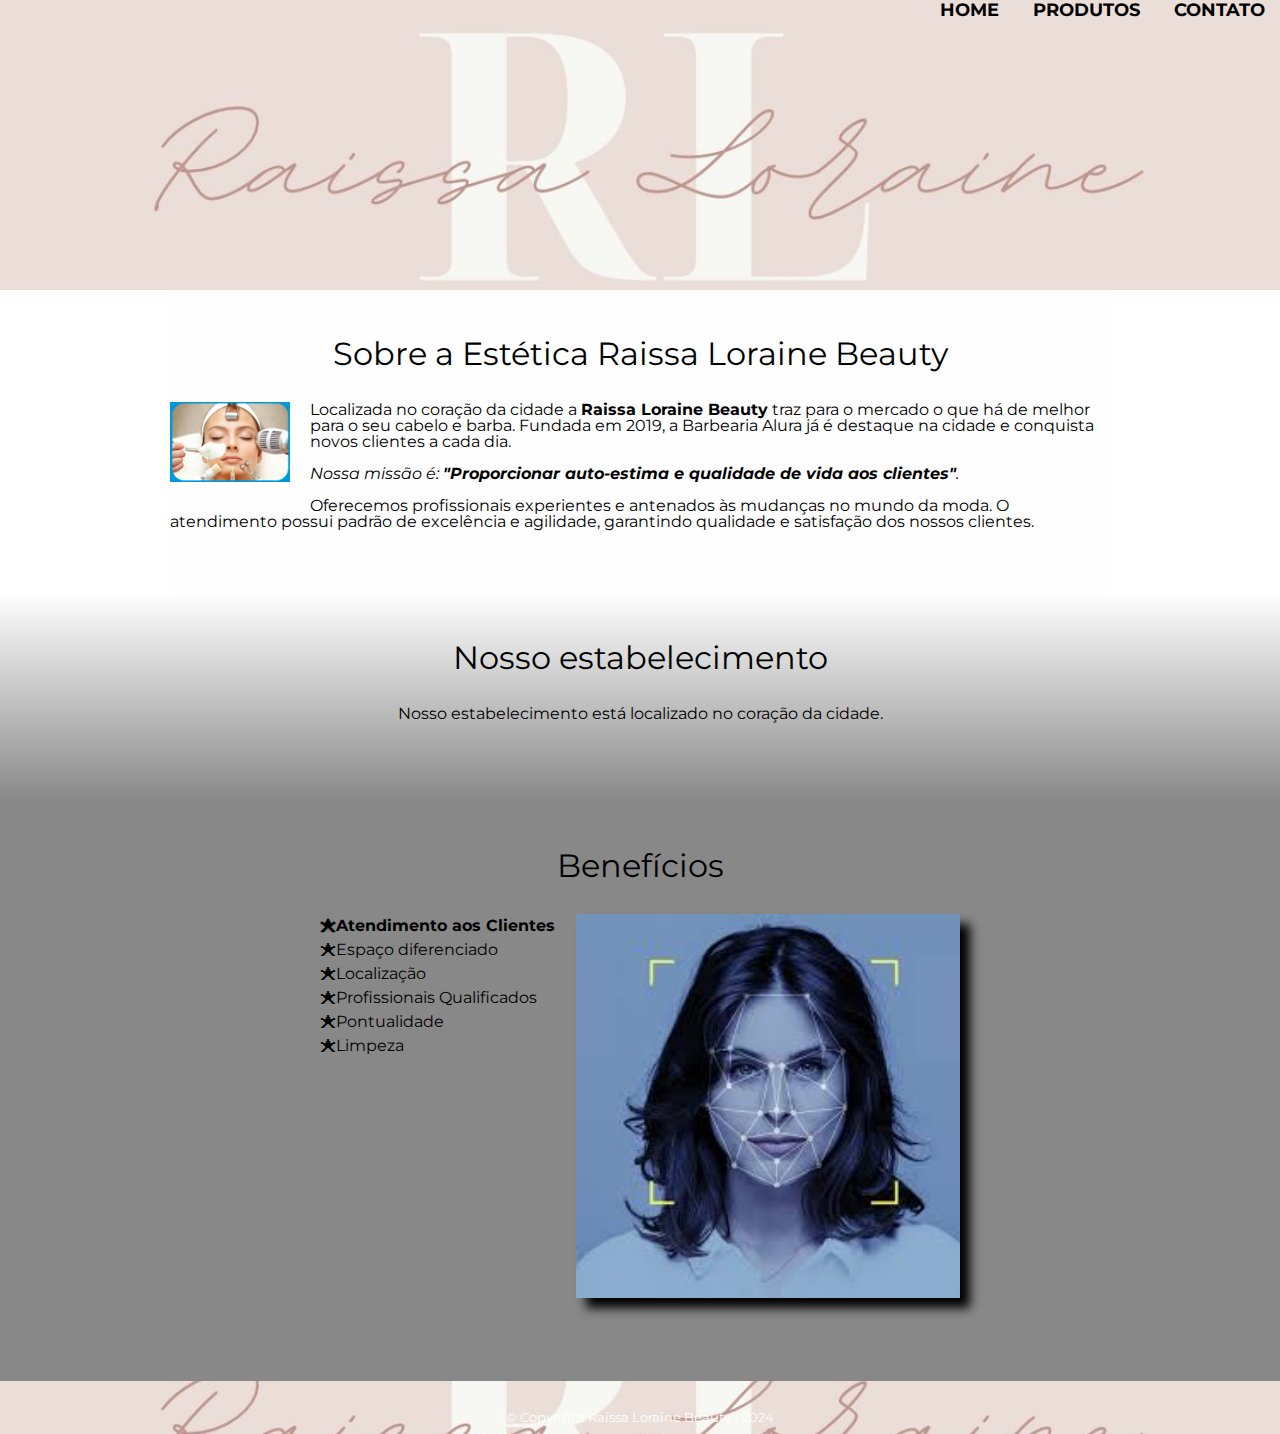
<file: index.html>
<!DOCTYPE html>
<html lang="pt-br">
	<head>
		<meta charset="UTF-8">
		<meta name="viewport" content="width=device-width">
		<title>Barbearia Alura</title>

		<link rel="stylesheet" href="reset.css">
		<link rel="stylesheet" href="style.css">
		<link href="https://fonts.googleapis.com/css?family=Montserrat&display=swap" rel="stylesheet">
	</head>

	<body>
		<header>
			<!--Teste-->
			<div class="caixa">			
				<nav>
					<ul>
						<li><a href="index.html">Home</a></li>
						<li><a href="produtos.html">Produtos</a></li>
						<li><a href="contato.html">Contato</a></li>
					</ul>
				</nav>
			</div>
		</header>

		<main>
			<section class="principal">
				<h2 class="titulo-principal">Sobre a Estética Raissa Loraine Beauty</h2>

				<img class="utensilios" src="utensilios2.jpg" alt="Utensilios">
		 
				<p>Localizada no coração da cidade a <strong>Raissa Loraine Beauty</strong> traz para o mercado o que há de melhor para o seu cabelo e barba. Fundada em 2019, a Barbearia Alura já é destaque na cidade e conquista novos clientes a cada dia.</p>

				<p id="missao"><em>Nossa missão é: <strong>"Proporcionar auto-estima e qualidade de vida aos clientes"</strong>.</em></p>

				<p>Oferecemos profissionais experientes e antenados às mudanças no mundo da moda. O atendimento possui padrão de excelência e agilidade, garantindo qualidade e satisfação dos nossos clientes.</p>
			</section>

			<section class="mapa">
				<h3 class="titulo-principal">Nosso estabelecimento</h3>
				<p>Nosso estabelecimento está localizado no coração da cidade.</p>

				<div class="mapa-conteudo">
					<frame-title src="https://www.google.com/maps/embed?pb=!1m18!1m12!1m3!1d3656.4483278365396!2d-46.63466568562861!3d-23.588249068469487!2m3!1f0!2f0!3f0!3m2!1i1024!2i768!4f13.1!3m3!1m2!1s0x94ce5a2b2ed7f3a1%3A0xab35da2f5ca62674!2sCaelum!5e0!3m2!1spt-BR!2sbr!4v1568814489656!5m2!1spt-BR!2sbr" width="100%" height="300" frameborder="0" style="border:0;" allowfullscreen=""></frame>
				</div>
			</section>

			<section class="beneficios">
				<h3 class="titulo-principal">Benefícios</h3>

				<div class="conteudo-beneficios">
					<ul class="lista-beneficios">
						<li class="itens">Atendimento aos Clientes</li>
						<li class="itens">Espaço diferenciado</li>
						<li class="itens">Localização</li>
						<li class="itens">Profissionais Qualificados</li>
						<li class="itens">Pontualidade</li>
						<li class="itens">Limpeza</li>
					</ul><img src="beneficios1.jpeg" class="imagem-beneficios" alt="benefifios">
				</div>

				<div class="video">
					<frame-title width="100%" height="315" src="https://www.youtube.com/embed/wcVVXUV0YUY" frameborder="0" allow="accelerometer; autoplay; encrypted-media; gyroscope; picture-in-picture" allowfullscreen></frame>
				</div>
			</section>
		</main>

		<footer>
			<p class="copyright">&copy; Copyright Raissa Loraine Beauty - 2024</p>
		</footer>
	</body>
</html>
</file>
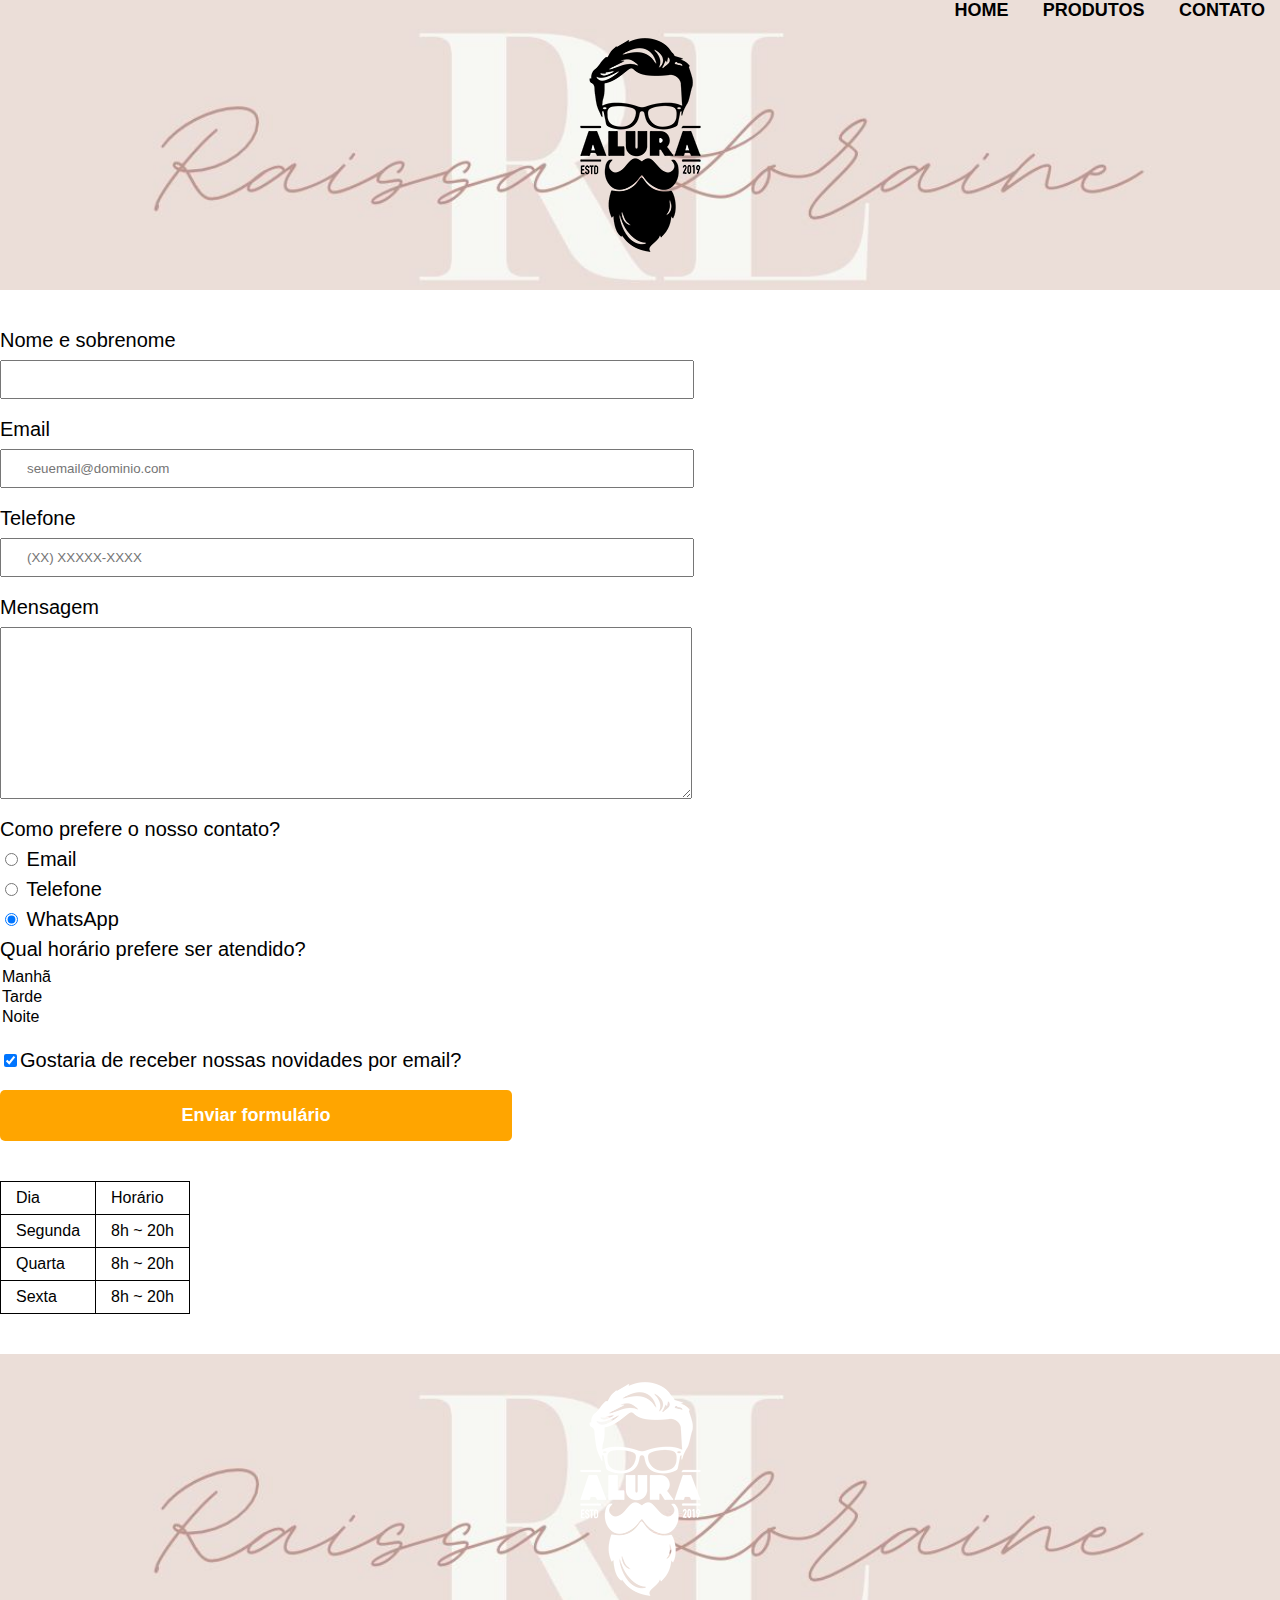
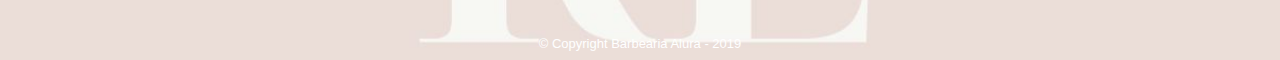
<file: contato.html>
<!DOCTYPE html>
<html lang="pt-br">
	<head>
		<meta charset="UTF-8">
		<title>Contato - Barbearia Alura</title>

		<link rel="stylesheet" href="reset.css">
		<link rel="stylesheet" href="style.css">
	</head>
	<body>
		<header>
			<div class="caixa">
				<h1><img src="logo.png" alt="Logo da Barbearia Alura"></h1>

				<nav>
					<ul>
						<li><a href="index.html">Home</a></li>
						<li><a href="produtos.html">Produtos</a></li>
						<li><a href="contato.html">Contato</a></li>
					</ul>
				</nav>
			</div>
		</header>

		<main>
			<form>
				<label for="nomesobrenome">Nome e sobrenome</label>
				<input type="text" id="nomesobrenome" class="input-padrao" required>

				<label for="email">Email</label>
				<input type="email" id="email" class="input-padrao" required placeholder="seuemail@dominio.com">

				<label for="telefone">Telefone</label>
				<input type="tel" id="telefone" class="input-padrao" required placeholder="(XX) XXXXX-XXXX">

				<label for="mensagem">Mensagem</label>
				<textarea cols="70" rows="10" id="mensagem" class="input-padrao" required></textarea>

				<fieldset>
					<legend>Como prefere o nosso contato?</legend>
					<label for="radio-email"><input type="radio" name="contato" value="email" id="radio-email"> Email</label>
					
					<label for="radio-telefone"><input type="radio" name="contato" value="telefone" id="radio-telefone"> Telefone</label>
					
					<label for="radio-whatsapp"><input type="radio" name="contato" value="whatsapp" id="radio-whatsapp" checked> WhatsApp</label>
				</fieldset>

				<fieldset>
					<legend>Qual horário prefere ser atendido?</legend>
					<select-name>
						<option>Manhã</option>
						<option>Tarde</option>
						<option>Noite</option>
					</select>
				</fieldset>

				<label class="checkbox"><input type="checkbox" checked>Gostaria de receber nossas novidades por email?</label>

				<input type="submit" value="Enviar formulário" class="enviar">
			</form>

			<table>
				<tr>
					<td>Dia</td>
					<td>Horário</td>
				</tr>
				<tr>
					<td>Segunda</td>
					<td>8h ~ 20h</td>
				</tr>
				<tr>
					<td>Quarta</td>
					<td>8h ~ 20h</td>
				</tr>
				<tr>
					<td>Sexta</td>
					<td>8h ~ 20h</td>
				</tr>
			</table>
		</main>

		<footer>
			<img src="logo-branco.png" alt="Logo da Barbearia Alura">
			<p class="copyright">&copy; Copyright Barbearia Alura - 2019</p>
		</footer>
	</body>
</html>
</file>
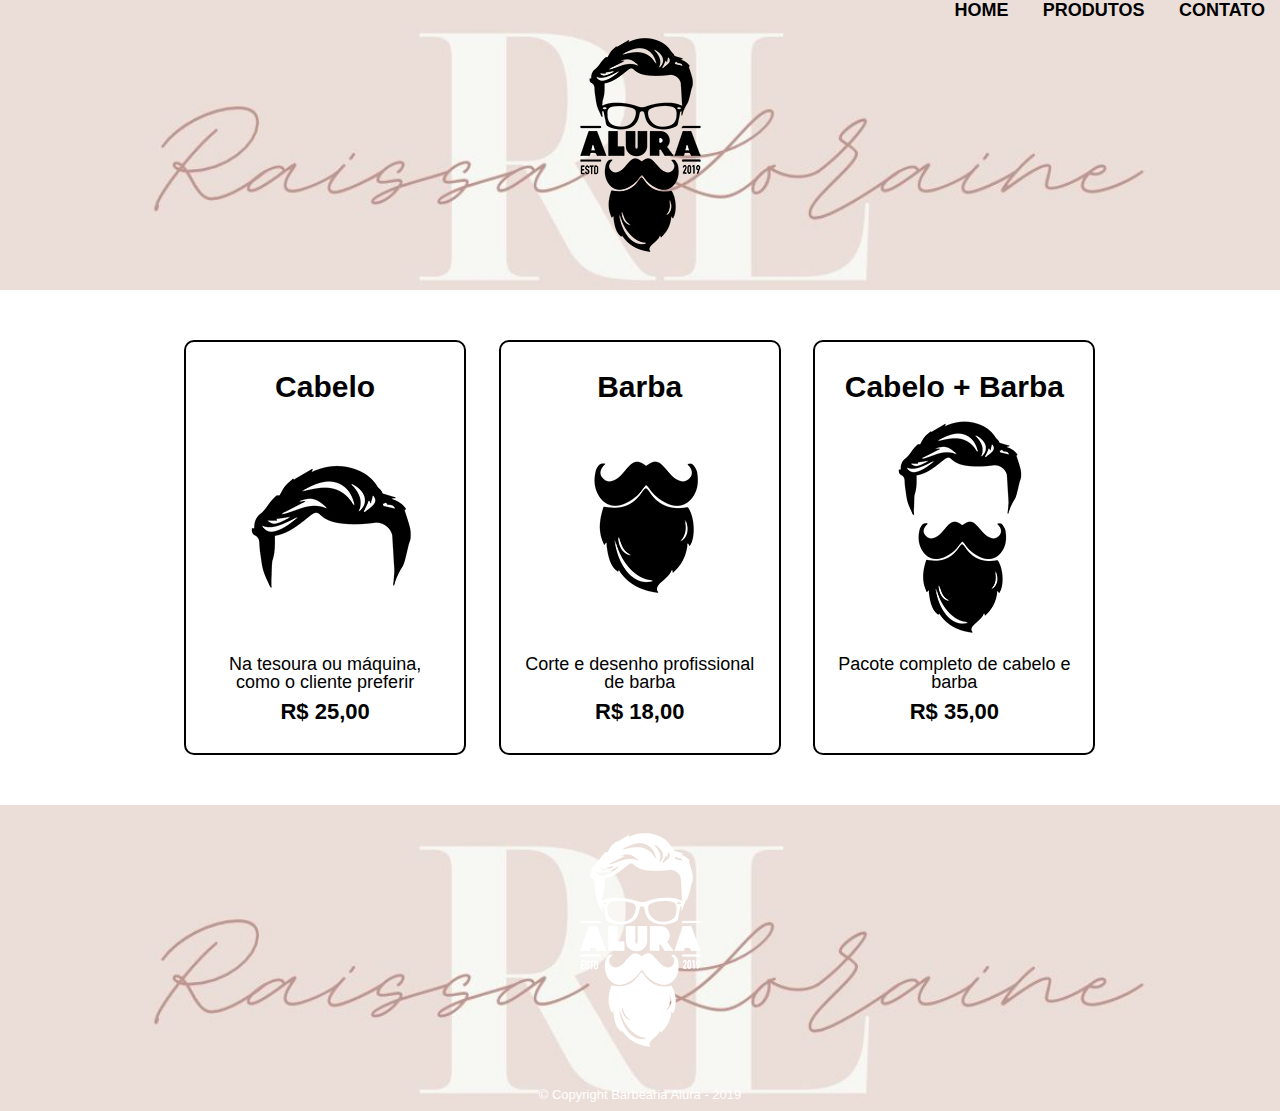
<file: produtos.html>
<!DOCTYPE html>
<html lang="pt-br">
	<head>
		<meta charset="UTF-8">
		<title>Produtos - Barbearia Alura</title>

		<link rel="stylesheet" href="reset.css">
		<link rel="stylesheet" href="style.css">
	</head>
	<body>
		<header>
			<div class="caixa">
				<h1><img src="logo.png" alt="logo"></h1>

				<nav>
					<ul>
						<li><a href="index.html">Home</a></li>
						<li><a href="produtos.html">Produtos</a></li>
						<li><a href="contato.html">Contato</a></li>
					</ul>
				</nav>
			</div>
		</header>

		<main>
			<ul class="produtos">
				<li>
					<h2>Cabelo</h2>
					<img src="cabelo.jpg" alt="Cabelo">
					<p class="produto-descricao">Na tesoura ou máquina, como o cliente preferir</p>
					<p class="produto-preco">R$ 25,00</p>
				</li>
				<li>
					<h2>Barba</h2>
					<img src="barba.jpg" alt="logo">
					<p class="produto-descricao">Corte e desenho profissional de barba</p>
					<p class="produto-preco">R$ 18,00</p>
				</li>
				<li>
					<h2>Cabelo + Barba</h2>
					<img src="cabelo+barba.jpg" alt="cabelo e barba">
					<p class="produto-descricao">Pacote completo de cabelo e barba</p>
					<p class="produto-preco">R$ 35,00</p>
				</li>
			</ul>
		</main>

		<footer>
			<img src="logo-branco.png" alt="logo Branco">
			<p class="copyright">&copy; Copyright Barbearia Alura - 2019</p>
		</footer>
	</body>
</html>
</file>
<file: style.css>
body {
	font-family: 'Montserrat', sans-serif;
}

header {
    background: #BBBBBB;
    padding: 0;
    position: relative; /* Adicionamos position relative para que os elementos dentro dele possam ser posicionados relativamente a ele */
}

.caixa {
	position: relative;
    width: 100%;
	height: 250px;
    margin: 0 auto;
    background-image: url(logoRL.jpeg);
    background-size: cover; /* Para cobrir toda a área da div */
    background-position: center; /* Para centralizar a imagem */
    text-align: center; /* Centralizar o conteúdo dentro da div */
    padding: 20px 0; /* Adicionamos padding para dar espaço entre o conteúdo e a borda da div */
}

nav {
    position: absolute;
    top: 10px; /* Posicionamos o menu verticalmente no centro do cabeçalho */
    right: 0;
    transform: translateY(-50%); /* Ajustamos a posição verticalmente */
}

nav ul {
    list-style: none; /* Removemos os marcadores de lista */
    padding: 0;
    margin: 0;
}

nav li {
    display: inline;
    margin: 0 15px; /* Adicionamos espaçamento entre os itens do menu */
}

nav a {
    text-transform: uppercase;
    color: #000000;
    font-weight: bold;
    font-size: 18px;
    text-decoration: none;
}

nav a:hover {
    color: #C78C19;
    text-decoration: underline;
}


.produtos {
	width: 940px;
	margin: 0 auto;
	padding: 50px 0;
}

.produtos li {
	display: inline-block;
	text-align: center;
	width: 30%;
	vertical-align: top;
	margin: 0 1.5%;
	padding: 30px 20px;
	box-sizing: border-box;
	border: 2px solid #000000;
	border-radius: 10px;
}

.produtos li:hover {
	border-color: #C78C19;
}

.produtos li:active {
	border-color: #088C19;	
}

.produtos li:hover h2 {
	font-size: 34px;
}

.produtos h2 {
	font-size: 30px;
	font-weight: bold;
}

.produto-descricao {
	font-size: 18px;
}

.produto-preco {
	font-size: 22px;
	font-weight: bold;
	margin-top: 10px;
}

footer {
	text-align: center;
	background: url("logoRL.jpeg");
	background-size: cover; /* Para cobrir toda a área da div */
    background-position: center; /* Para centralizar a imagem */
	padding: 10px 0;
}

.copyright {
	color: #FFFFFF;
	font-size: 13px;
	margin: 20px 0 0;
}

main {
	
}

form {
	margin: 40px 0;
}

form label, form legend {
	display:block;
	font-size: 20px;
	margin: 0 0 10px;
}

.input-padrao {
	display: block;
	margin: 0 0 20px;
	padding: 10px 25px;
	width: 50%;
}

.checkbox {
	margin: 20px 0;
}

.enviar {
	width:40%;
	padding: 15px 0;
	background: orange;
	color: white;
	font-weight: bold;
	font-size: 18px;
	border: none;
	border-radius: 5px;
	transition: 1s all;
	cursor: pointer;
}

.enviar:hover {
	background: darkorange;
	transform: scale(1.2);
}

table {
	margin: 20px 0 40px;
}

thead {
	background: #555555;
	color: white;
	font-weight: bold;
}

td, th {
	border: 1px solid #000000;
	padding: 8px 15px;
}


/* css da página inicial */

.titulo-principal {
	text-align: center;
	font-size: 2em;
	margin: 0 0 1em;
	clear: left;
}

.principal {
	padding: 3em 0;
	background: #FEFEFE;
	width: 940px;
	margin: 0 auto;
}

.principal p {
	margin: 0 0 1em;
}

.principal strong {
	font-weight: bold;
}

.principal em {
	font-style: italic;
}

.utensilios {
	width: 120px;
	float: left;
	margin: 0 20px 20px 0;
}

.mapa {
	padding: 3em 0;
	background: linear-gradient(#FEFEFE, #888888);
}

.mapa-conteudo {
	width: 940px;
	margin: 0 auto;
}

.mapa p {
	margin: 0 0 2em;
	text-align: center;
}

.beneficios {
	padding: 3em 0;
	background: #888888;
}

.conteudo-beneficios {
	width: 640px;
	margin: 0 auto;
}

.lista-beneficios {
	width: 40%;
	display: inline-block;
	vertical-align: top;
}

.itens {
	line-height: 1.5;
}

.itens:first-child {
	font-weight: bold;
}

.itens:before {
	content: "🟊";
}

.imagem-beneficios {
	width: 60%;
	opacity: 1;
	transition: 400ms;
	box-shadow: 10px 10px 10px 0 #000000;
}

.imagem-beneficios:hover {
	opacity: 0.3;
}

.video {
	width: 560px;
	margin: 2em auto;
}

.logoRodape {
	width: 100px;
}

@media screen and (max-width: 480px) {
	.caixa, .principal, .conteudo-beneficios, .mapa-conteudo, .video {
		width: auto;
	}

	h1 {
		text-align: center;
	}

	nav {
		position: static;
	}

	.lista-beneficios, .imagem-beneficios {
		width: 100%;
	}
}
</file>
